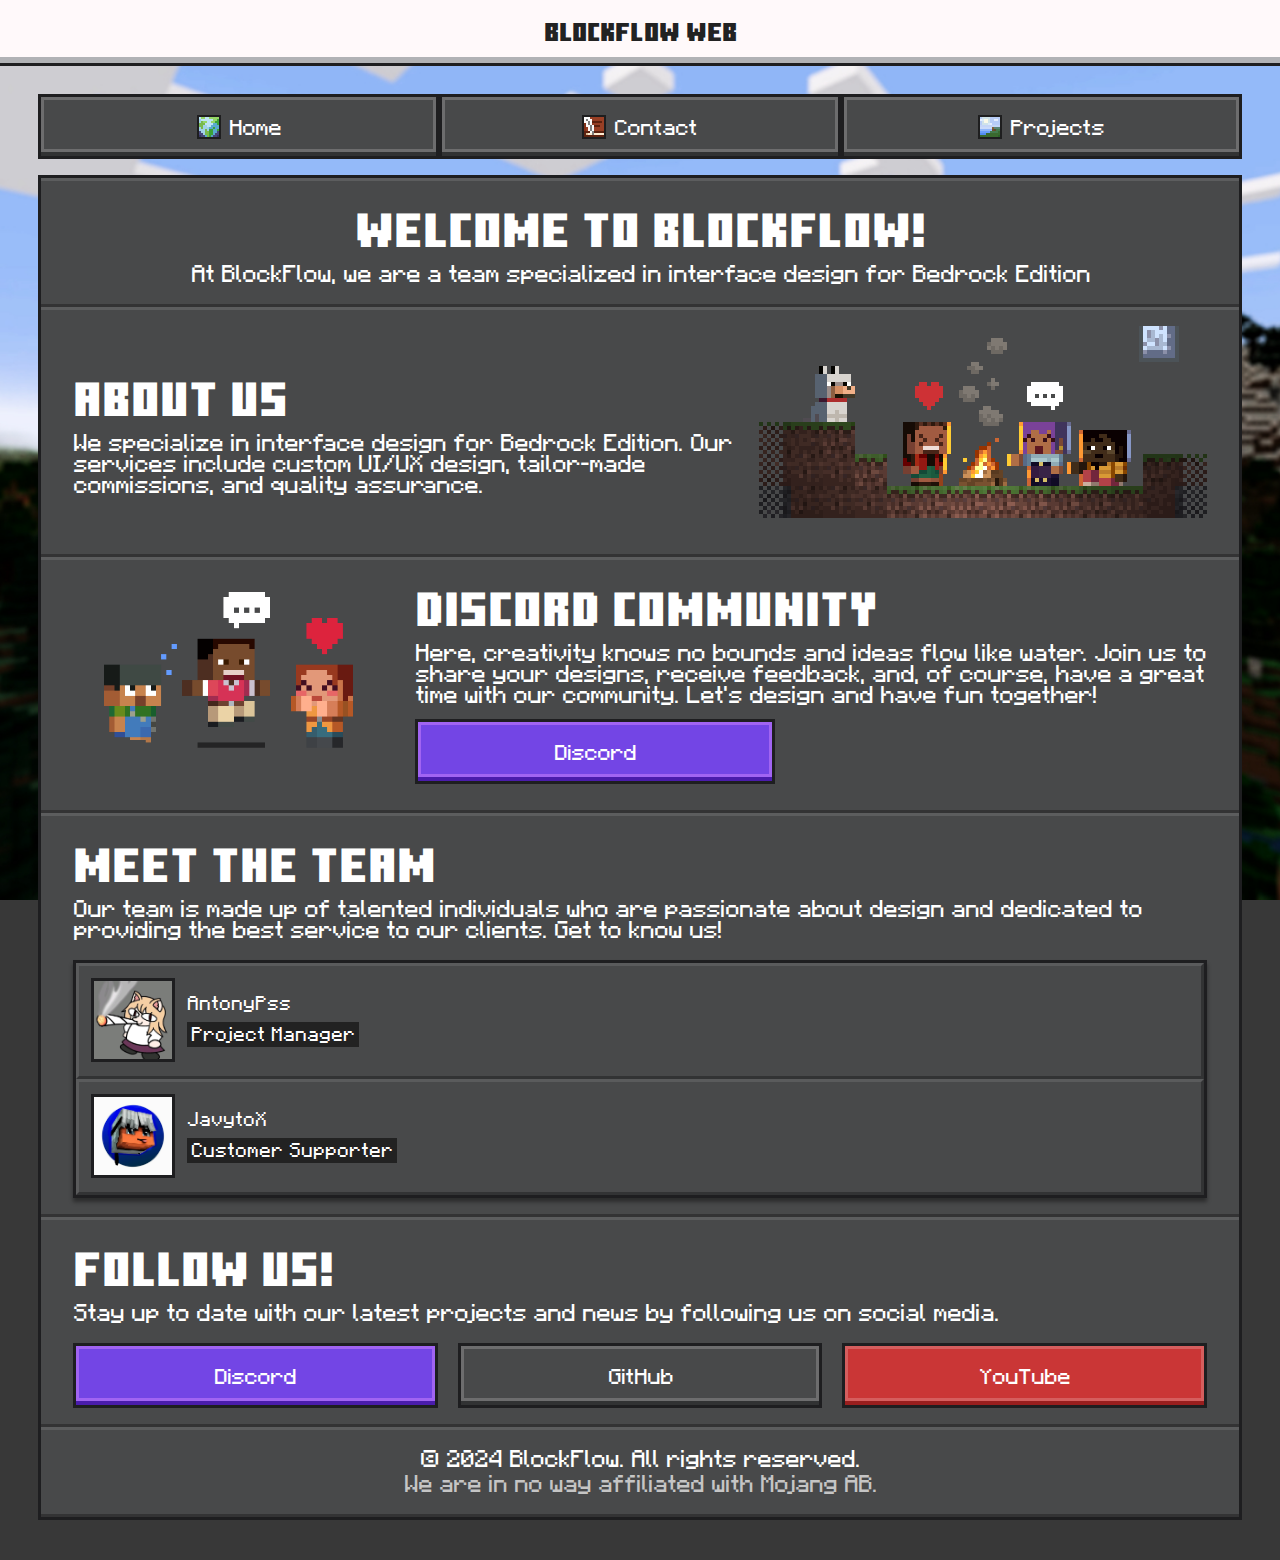
<file: index.html>
<!DOCTYPE html>
<html lang="en">
    <head>
        <meta charset="UTF-8">
        <meta name="viewport" content="width=device-width, initial-scale=1.0">

        <meta name="description" content="AntonyPss Web is a team of experienced developers specializing in creating custom JSON files for Minecraft Bedrock Edition. Our mission is to enhance gameplay and provide unique experiences for players.">
        <meta name="keywords" content="AntonyPss, Minecraft Bedrock, UI/UX, JSON, Custom, Blocks, Items, Entities, Behaviors">
        <meta name="autor" content="AntonyPss">

        <title>BlockFlow - Main</title>

        <link rel="stylesheet" href="css/main.css">
        <link rel="icon" type="icon/x-image" href="assets/icons/favicon.png">
    </head>
    <body class="background-image">
        <header>
            <h1>BlockFlow Web</h1>
            <div class="dark-border"></div>
        </header>

        <main>
            <nav class="header-nav">
                <a href="index.html">
                    <button class="dark-button">
                        <img src="assets/icons/world.png" alt="Home">
                        <span>Home</span>
                    </button>
                </a>
                <a href="html/contact.html">
                    <button class="dark-button">
                        <img src="assets/icons/book.png" alt="Contact">
                        <span>Contact</span>
                    </button>
                </a>
                <a href="html/about.html">
                    <button class="dark-button">
                        <img src="assets/icons/world-preview.png" alt="Projects">
                        <span>Projects</span>
                    </button>
                </a>
            </nav>

            <div class="main-content">
                <div class="divider-panel" style="text-align: center;">
                    <h2>Welcome to BlockFlow!</h2>
                    <p>At BlockFlow, we are a team specialized in interface design for Bedrock Edition</p>
                </div>
    
                <div class="divider-panel header-row">
                    <div class="presentation-panel">
                        <h2>About Us</h2>
                        <p>We specialize in interface design for Bedrock Edition. Our services include custom UI/UX design, tailor-made commissions, and quality assurance.</p>
                    </div>
                    <div class="presentation-image">
                        <img src="assets/images/welcome.png" alt="Welcome">
                    </div>
                </div>
    
                <div class="divider-panel header-row">
                    <div class="presentation-image">
                        <img src="assets/images/community.png" alt="Community">
                    </div>
                    <div class="presentation-panel">
                        <h2>Discord Community</h2>
                        <p>Here, creativity knows no bounds and ideas flow like water. Join us to share your designs, receive feedback, and, of course, have a great time with our community. Let's design and have fun together!</p>
                        <button class="purple-button">Discord</button>
                    </div>
                </div>
    
                <div class="divider-panel">
                    <div class="presentation-panel">
                        <h2>Meet The Team</h2>
                        <p>Our team is made up of talented individuals who are passionate about design and dedicated to providing the best service to our clients. Get to know us!</p>
                        
                        <div class="team-grid">
                            <div class="team-grid-item">
                                <div class="team-grid-header">
                                    <div class="team-grid-content">
                                        <div class="team-user">
                                            <img src="assets/images/AntonyPss.jpg" alt="AntonyPss">
                                        </div>
                                        <div class="team-info">
                                            <p id="userName">AntonyPss</p>
                                            <p id="userTag">Project Manager</p>
                                        </div>
                                    </div>
                                </div>
    
                                <div class="team-grid-header">
                                    <div class="team-grid-content">
                                        <div class="team-user">
                                            <img src="assets/images/Javytox.jpg" alt="JavytoX">
                                        </div>
                                        <div class="team-info">
                                            <p id="userName">JavytoX</p>
                                            <p id="userTag">Customer Supporter</p>
                                        </div>
                                    </div>
                                </div>
                            </div>
                        </div>
                    </div>
                </div>
    
                <div class="divider-panel">
                    <h2>Follow Us!</h2>
                    <p>Stay up to date with our latest projects and news by following us on social media.</p>
                    <div class="social-media-grid">
                        <a href="#">
                            <button class="purple-button">Discord</button>
                        </a>
                        <a href="#">
                            <button class="dark-button">GitHub</button>
                        </a>
                        <a href="#">
                            <button class="red-button">YouTube</button>
                        </a>
                    </div>
                </div>
    
                <footer class="divider-panel">
                    <p>&copy; 2024 BlockFlow. All rights reserved.</p>
                    <p id="paragraphGrey">We are in no way affiliated with Mojang AB.</p>
                </footer>
            </div>
        </main>

        <div class="bottom-padding"></div>

        <script src="js/main.js"></script>
    </body>
</html>
</file>
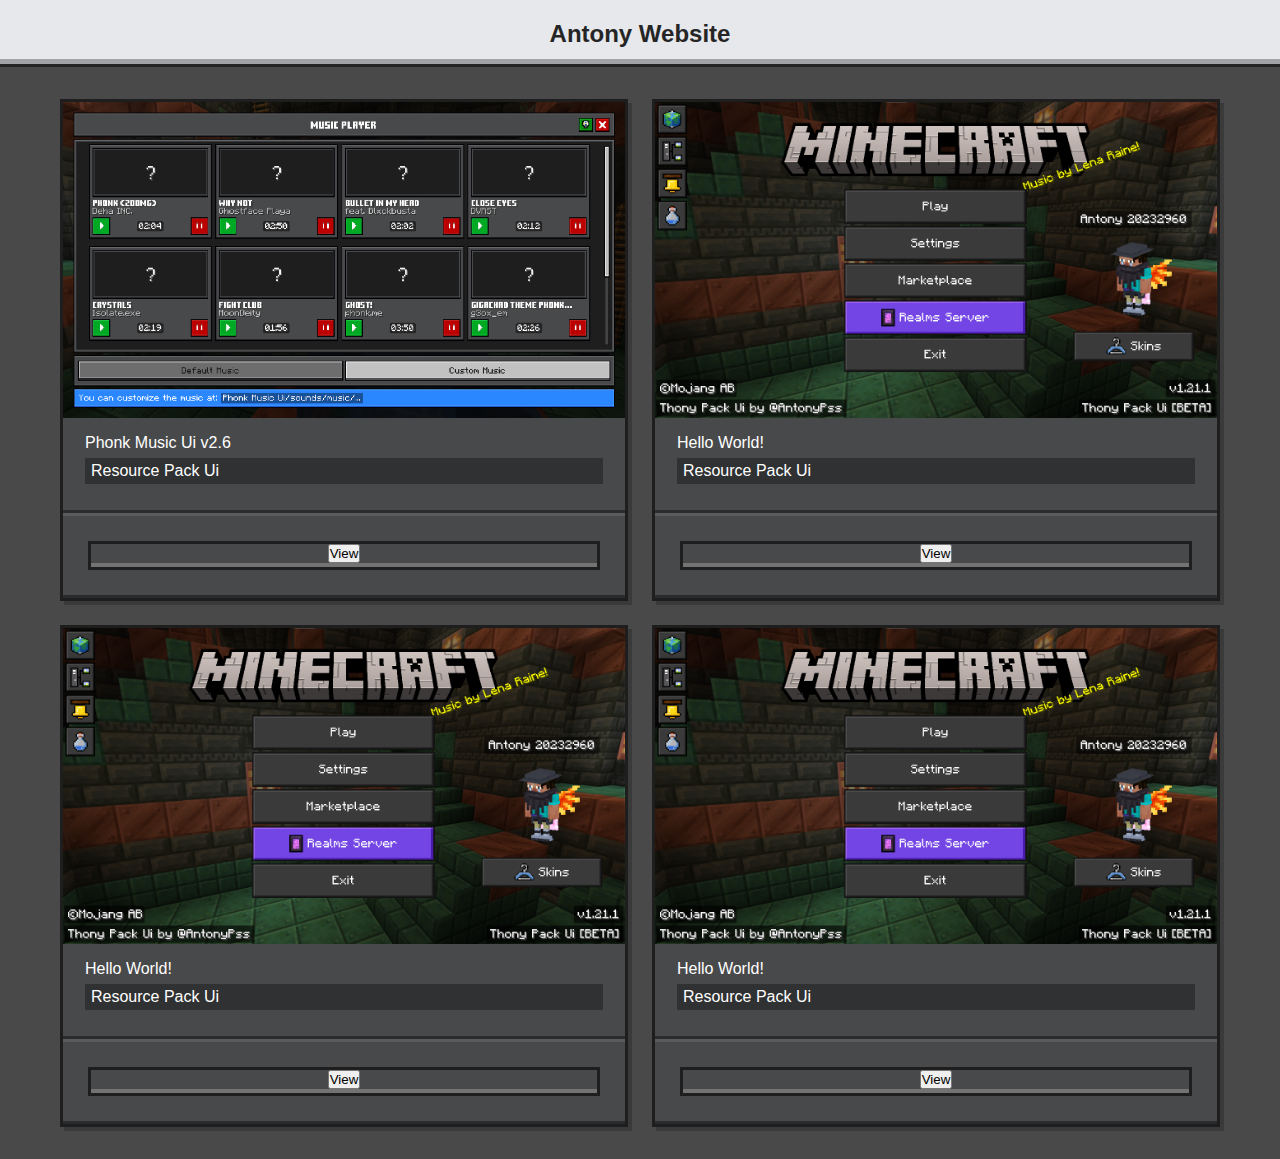
<file: content/main-projects.html>
<!DOCTYPE html>
<html lang="en">
<head>
    <meta charset="UTF-8">
    <meta name="viewport" content="width=device-width, initial-scale=1.0">
    <title>Antony Projects</title>
    <link rel="stylesheet" href="styles/main-styles.css">
    <link rel="stylesheet" href="styles/projects-styles.css">
    <link rel="icon" href="content/imgs/web_icon.png" type="image/x-icon">
</head>
<body>
  <div id="navigation-bar-color">
    <div class="navigation-bar">
      <h1>Antony Website</h1>
    </div>
  </div>
  <div class="grid-container">
    <div class="card-container-view">
      <div class="small-card-divider">
        <img class="card-img-header" src="imgs/gui/music-ui.png" alt="Game Menu">
        <div class="small-card-header-title">
          <h class="card-title">Phonk Music Ui v2.6</h>
          <div class="small-card-header-description">Resource Pack Ui</div>
        </div>
      </div>
      <div class="card-content">
        <div class="card-content-button" style="border-bottom: 4px solid #737374;">
          <button class="white-button">View</button>
        </div>
      </div>
    </div>
    <div class="card-container-view">
      <div class="small-card-divider">
        <img class="card-img-header" src="imgs/gui/screenshot-1.png" alt="Game Menu">
        <div class="small-card-header-title">
          <h class="card-title">Hello World!</h>
          <div class="small-card-header-description">Resource Pack Ui</div>
        </div>
      </div>
      <div class="card-content">
        <div class="card-content-button" style="border-bottom: 4px solid #737374;">
          <button class="white-button">View</button>
        </div>
      </div>
    </div>
    <div class="card-container-view">
      <div class="small-card-divider">
        <img class="card-img-header" src="imgs/gui/screenshot-1.png" alt="Game Menu">
        <div class="small-card-header-title">
          <h class="card-title">Hello World!</h>
          <div class="small-card-header-description">Resource Pack Ui</div>
        </div>
      </div>
      <div class="card-content">
        <div class="card-content-button" style="border-bottom: 4px solid #737374;">
          <button class="white-button">View</button>
        </div>
      </div>
    </div>
    <div class="card-container-view">
      <div class="small-card-divider">
        <img class="card-img-header" src="imgs/gui/screenshot-1.png" alt="Game Menu">
        <div class="small-card-header-title">
          <h class="card-title">Hello World!</h>
          <div class="small-card-header-description">Resource Pack Ui</div>
        </div>
      </div>
      <div class="card-content">
        <div class="card-content-button" style="border-bottom: 4px solid #737374;">
          <button class="white-button">View</button>
        </div>
      </div>
    </div>
  </div>
</body>
</html>
</file>
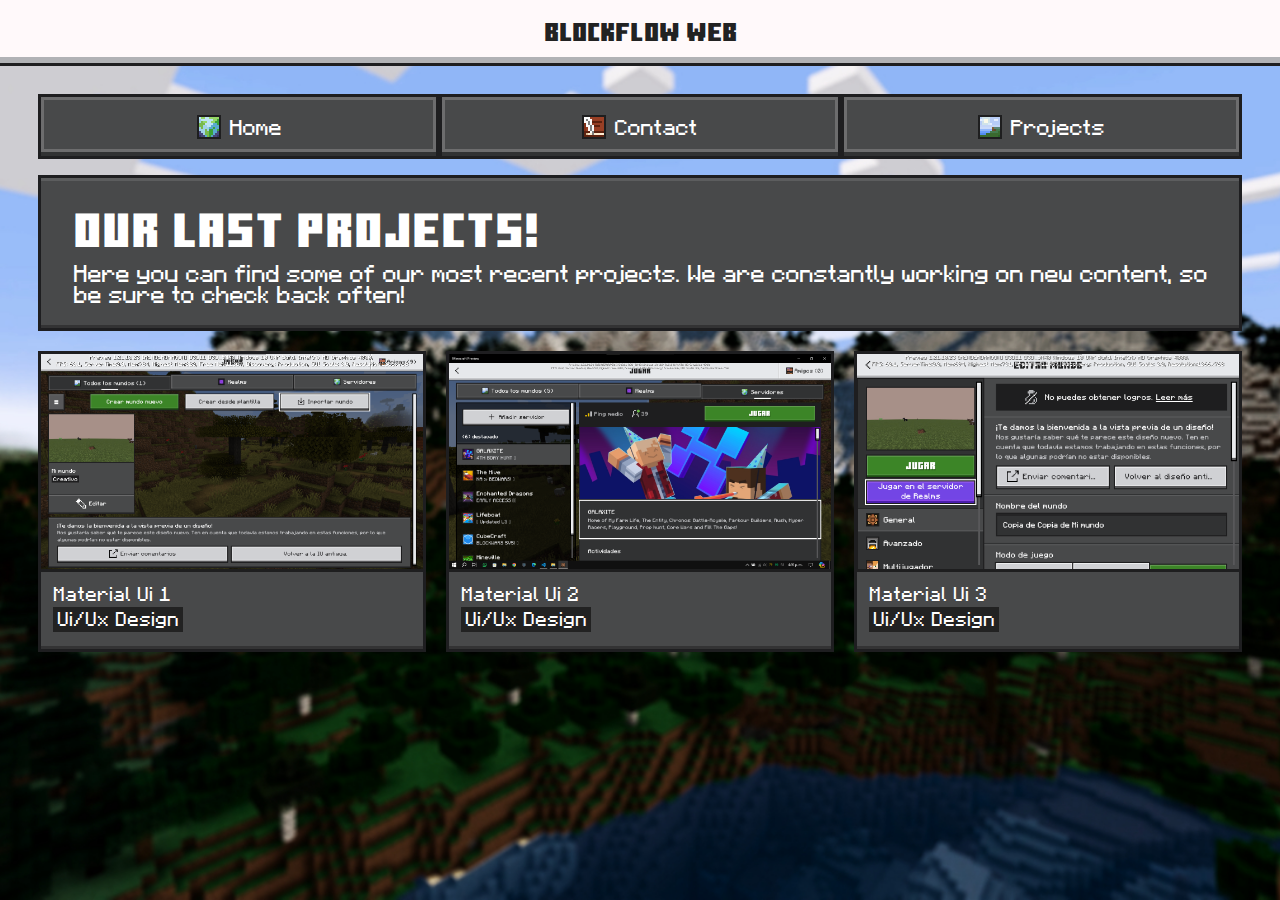
<file: html/about.html>
<!DOCTYPE html>
<html lang="en">
    <head>
        <meta charset="UTF-8">
        <meta name="viewport" content="width=device-width, initial-scale=1.0">

        <meta name="description" content="AntonyPss Web is a team of experienced developers specializing in creating custom JSON files for Minecraft Bedrock Edition. Our mission is to enhance gameplay and provide unique experiences for players.">
        <meta name="keywords" content="AntonyPss, Minecraft Bedrock, UI/UX, JSON, Custom, Blocks, Items, Entities, Behaviors">
        <meta name="autor" content="AntonyPss">

        <title>BlockFlow - About</title>

        <link rel="stylesheet" href="../css/main.css">
        <link rel="icon" type="icon/x-image" href="../assets/icons/favicon.png">
    </head>
    <body class="background-image">
        <header>
            <h1>BlockFlow Web</h1>
            <div class="dark-border"></div>
        </header>

        <main>
            <nav class="header-nav">
                <a href="../index.html">
                    <button class="dark-button">
                        <img src="../assets/icons/world.png" alt="Home">
                        <span>Home</span>
                    </button>
                </a>
                <a href="contact.html">
                    <button class="dark-button">
                        <img src="../assets/icons/book.png" alt="Contact">
                        <span>Contact</span>
                    </button>
                </a>
                <a href="about.html">
                    <button class="dark-button">
                        <img src="../assets/icons/world-preview.png" alt="Projects">
                        <span>Projects</span>
                    </button>
                </a>
            </nav>

            <div class="main-content">
                <div class="divider-panel">
                    <h2>Our Last Projects!</h2>
                    <p>Here you can find some of our most recent projects. We are constantly working on new content, so be sure to check back often!</p>
                </div>
            </div>
        </main>

        <section class="preview-grid">
            <div class="preview-grid-item">
                <img src="../assets/images/project-name-1.png" alt="Project 1">
                <div class="divider-panel">
                    <p id="previewTitle">Material Ui 1</p>
                    <p id="previewMessage">Ui/Ux Design</p>
                </div>
            </div>

            <div class="preview-grid-item">
                <img src="../assets/images/project-name-2.png" alt="Project 2">
                <div class="divider-panel">
                    <p id="previewTitle">Material Ui 2</p>
                    <p id="previewMessage">Ui/Ux Design</p>
                </div>
            </div>

            <div class="preview-grid-item">
                <img src="../assets/images/project-name-3.png" alt="Project 3">
                <div class="divider-panel">
                    <p id="previewTitle">Material Ui 3</p>
                    <p id="previewMessage">Ui/Ux Design</p>
                </div>
            </div>
        </section>

        <div class="bottom-padding"></div>
    </body>
</html>
</file>
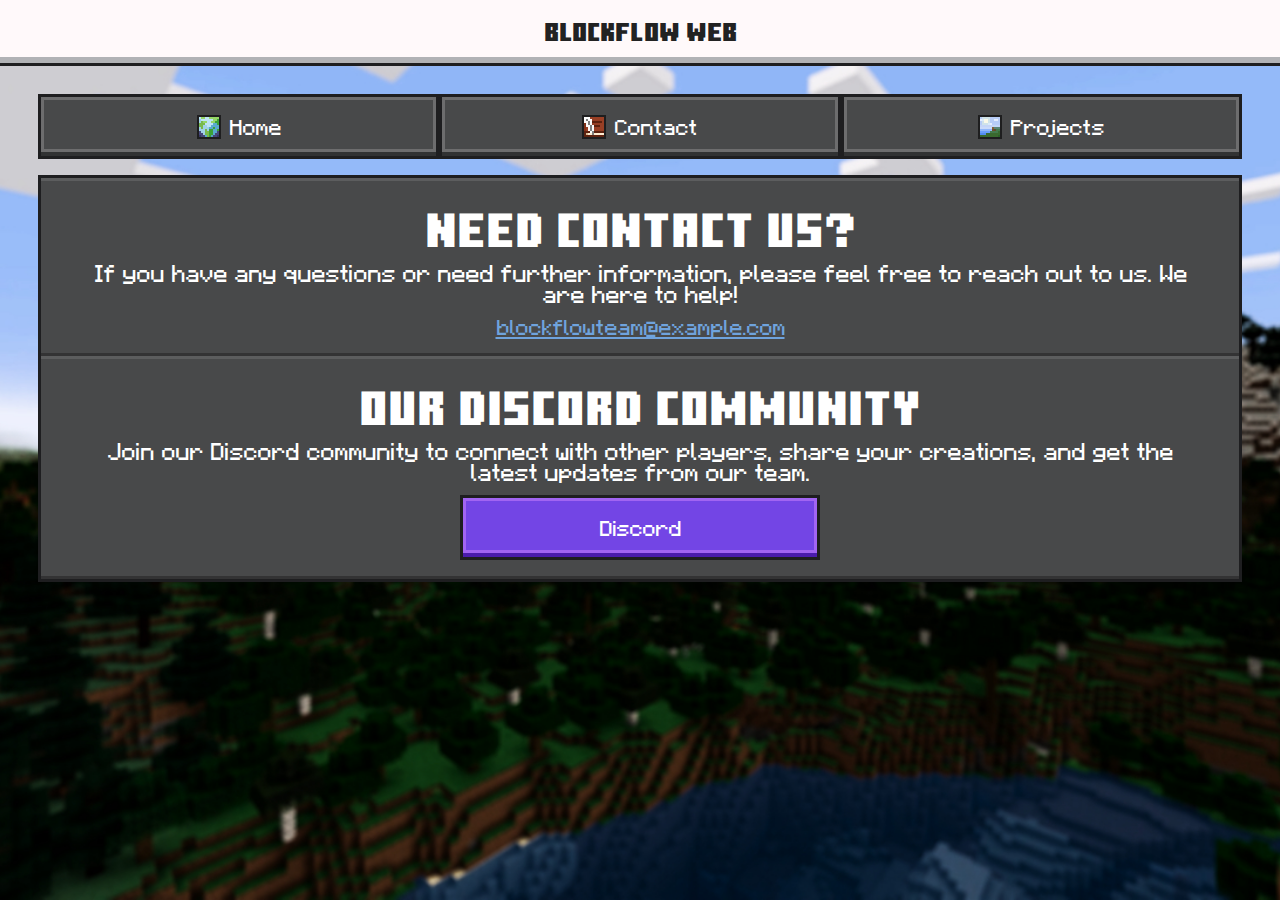
<file: html/contact.html>
<!DOCTYPE html>
<html lang="en">
    <head>
        <meta charset="UTF-8">
        <meta name="viewport" content="width=device-width, initial-scale=1.0">

        <meta name="description" content="AntonyPss Web is a team of experienced developers specializing in creating custom JSON files for Minecraft Bedrock Edition. Our mission is to enhance gameplay and provide unique experiences for players.">
        <meta name="keywords" content="AntonyPss, Minecraft Bedrock, UI/UX, JSON, Custom, Blocks, Items, Entities, Behaviors">
        <meta name="autor" content="AntonyPss">

        <title>BlockFlow - Contact</title>

        <link rel="stylesheet" href="../css/main.css">
        <link rel="icon" type="icon/x-image" href="../assets/icons/favicon.png">
    </head>
    <body class="background-image">
        <header>
            <h1>BlockFlow Web</h1>
            <div class="dark-border"></div>
        </header>
    </body>

    <main>
        <nav class="header-nav">
            <a href="../index.html">
                <button class="dark-button">
                    <img src="../assets/icons/world.png" alt="Home">
                    <span>Home</span>
                </button>
            </a>
            <a href="contact.html">
                <button class="dark-button">
                    <img src="../assets/icons/book.png" alt="Contact">
                    <span>Contact</span>
                </button>
            </a>
            <a href="about.html">
                <button class="dark-button">
                    <img src="../assets/icons/world-preview.png" alt="Projects">
                    <span>Projects</span>
                </button>
            </a>
        </nav>

        <div class="main-content" style="text-align: center;">
            <div class="divider-panel">
                <h2>Need contact us?</h2>
                <p>If you have any questions or need further information, please feel free to reach out to us. We are here to help!</p>
                <div style="margin-top: 12px;">
                    <a href="mailto:blockflowteam@example.com" style="font-size: 1.4rem; color: rgb(111, 163, 221);">blockflowteam@example.com</a>
                </div>
            </div>

            <div class="divider-panel">
                <h2>Our Discord Community</h2>
                <p>Join our Discord community to connect with other players, share your creations, and get the latest updates from our team.</p>
                <div style="margin-top: 12px;">
                    <a href="#">
                        <button class="purple-button" style="width: 360px; max-width: 100%;">Discord</button>
                    </a>
                </div>
            </div>
        </div>
    </main>

    <div class="bottom-padding"></div>
</html>
</file>
<file: css/main.css>
body {
    background-color: rgb(56, 56, 56);
    font-family: 'MinecraftSeven', sans-serif;
    color: #fff;
    word-wrap: break-word;
}

body, html {
    margin: 0;
    padding: 0;
    height: 100%;
}

header, main {
    position: relative;
    z-index: 4;
}

* {
    padding: 0;
    margin: 0;
    box-sizing: border-box;
}

.main-content {
    border: 3px solid rgb(30, 30, 32);
}

header {
    display: flex;
    position: fixed;
    background-color: rgb(256, 249, 250);
    border-bottom: 3px solid rgb(30, 30, 32);
    align-items: center;
    justify-content: center;
    top: 0;
    margin: 0;
    padding: 16px;
    box-sizing: border-box;
    z-index: 1000;
    width: 100%;
}

header h1 {
    font-family: 'MinecraftTen', sans-serif;
    font-size: 1.6rem;
    color: #222;
}

main {
    margin: 2.5cm 1cm 0 1cm;
}

/** Header Navigation */

.header-nav {
    display: grid;
    grid-template-columns: repeat(auto-fill, minmax(33%, 1fr));
    justify-content: center;
    margin: 0 0 16px 0;
}

.header-nav a {
    text-decoration: none;
}

.header-nav button {
    display: flex;
    justify-content: center;
    align-items: center;
    width: 100%;
}

.header-nav button img {
    width: 24px;
    height: 24px;
    margin: 0 8px 0 0;
}

.header-row {
    display: flex;
    flex-direction: row;
    justify-content: space-between;
    align-items: center;
    gap: 10px;
}

/** Presentation Panel */

.presentation-panel {
    width: auto;
}

.presentation-panel button {
    margin: 10px 0;
    width: 360px;
    max-width: 100%;
}

.presentation-image {
    display: flex;
    justify-content: center;
    align-items: center;
    margin: 0 0 20px 0;
}

.presentation-image img {
    width: 448;
    height: 192px;
}

/** Presentation Navigation */

.preview-grid {
    display: grid;
    grid-template-columns: repeat(auto-fill, minmax(360px, 1fr));
    grid-gap: 20px;
    box-sizing: border-box;
    margin: 20px 1cm 0 1cm;
}

.preview-grid-item {
    position: relative; /* Agregar esta línea */
    background-color: rgb(49, 50, 51);
    border: 3px solid rgb(30, 30, 32);
    overflow: hidden;
    box-sizing: border-box;
    transition: transform 0.4s ease, box-shadow 0.4s ease; /* Agregar esta línea */
}

.preview-grid-item img {
    display: block;
    border-bottom: 3px solid rgb(30, 30, 31);
    object-fit: cover;
    width: 100%;
    height: auto;
}

.preview-grid-item .divider-panel {
    border-top: none;
    padding: 12px 0 14px 12px;
}

.preview-grid-item .divider-panel #previewTitle {
    font-size: 1.2rem;
}

.preview-grid-item .divider-panel #previewMessage {
    display: inline-block;
    background-color: #222;
    font-size: 1.2rem;
    padding: 4px;
    margin: 0;
}

.preview-grid-item:hover {
    transform: translate(-2px, -2px) scale(1.02) rotate(2deg);
    box-shadow: 0 4px 4px rgba(0, 0, 0, 0.4);
}

.preview-grid-item:active {
    transform: translate(0, 0) scale(1) rotate(0deg);
}

/* Team Grid */

.team-grid {
    display: grid;
    grid-template-columns: repeat(auto-fill, minmax(100%, 1fr));
    grid-gap: 20px;
    box-sizing: border-box;
    margin: 20px 0 0 0;
    box-shadow: 0 4px 4px rgba(0, 0, 0, 0.4);
}

.team-grid-item {
    background-color: rgb(49, 50, 51);
    border: 3px solid rgb(30, 30, 32);
    overflow: hidden;
    box-sizing: border-box;
}

.team-grid-header {
    display: flex;
    justify-content: flex-end;
    align-items: center;
}

.team-grid-content {
    display: flex;
    background-color: #48494A;
    border-top: 3px solid #5A5B5C;
    border-left: 3px solid #5A5B5C;
    border-right: 3px solid #323334;
    border-bottom: 3px solid #323334;
    padding: 12px;
    width: 100%;
}

.team-user img {
    border: 3px solid rgb(30, 30, 32);
    width: 84px;
    height: 84px;
}

.team-info {
    display: flex;
    flex-direction: column;
    justify-content: center;
    gap: 10px;
    margin: 0 0 0 12px;
}

.team-info #userTag {
    display: inline-block;
    background-color: #222;
    font-size: 1.2rem;
    padding: 4px;
    margin: 0;
}

.team-info #userName, #userTag {
    font-size: 1.2rem;
    margin: 0;
}

.team-button {
    position: absolute;
    display: flex;
    justify-content: center;
    align-items: center;
    border-top: 3px solid #5A5B5C;
    border-left: 3px solid #323234;
    border-right: 3px solid #323334;
    border-bottom: 3px solid #323334;
    width: 116px;
    height: 116px;
}

.team-button a {
    border-left: 3px solid #5A5B5C;
    text-decoration: none;
    width: 116px;
    height: 116px;
}

.team-button img {
    position: relative;
    width: 84px;
    height: 84px;
}

/* Social Media */

.social-media-grid {
    display: grid;
    grid-template-columns: repeat(auto-fill, minmax(32%, 1fr));
    grid-gap: 20px;
    box-sizing: border-box;
    margin: 20px 0 0 0;
}

.social-media-grid button {
    width: 100%;
}

/* Footer */

footer {
    text-align: center;
}

/* White Button */

.normal-button {
    background-color: rgb(88, 88, 90);
    border: 3px solid rgb(30, 30, 32);
    color: #222;
}

.normal-button:hover::before {
    background-color: rgb(162, 162, 162);
    border-color: rgb(241, 242, 244)
}

.normal-button::before {
    border: 3px solid rgb(236, 237, 239); 
    background-color: rgb(198, 198, 198); 
}

/* Dark Button */

.dark-button {
    background-color: rgb(49, 50, 51);
    border: 3px solid rgb(30, 30, 32);
    color: #fff;
}

.dark-button:hover::before {
    border-color: rgb(150, 150, 151);
    background-color: rgb(67, 68, 68);
}

.dark-button::before {
    border: 3px solid rgb(109, 109, 110); 
    background-color: rgb(72, 73, 74); 
}

/* Purple Button */

.purple-button {
    background-color: #4A1CAC;
    border: 3px solid rgb(30, 30, 32);
    color: #fff;
}

.purple-button:hover::before {
    border-color: #b175ff;
    background-color: #7e50f4;
}

.purple-button::before {
    border: 3px solid #A164F2; 
    background-color: #7345E5; 
}

/* Red Button */

.red-button {
    background-color: #991E1E;
    border: 3px solid rgb(30, 30, 32);
    color: #fff;
}

.red-button:hover::before {
    border-color: #D55E5E;
    background-color: #CA3636;
}

.red-button::before {
    border: 3px solid #D55E5E; 
    background-color: #CA3636; 
}

/* Common Button */

button {
    position: relative;
    text-align: center;
    font-family: 'MinecraftSeven', sans-serif;
    font-weight: 200;
    font-size: 1.4rem;
    padding: 0 10px;
    z-index: 4;
    overflow: hidden;
    cursor: pointer;
    min-height: 65px;
    transition: bottom 0.2s ease;
}

button::before {
    content: '';
    position: absolute;
    top: 0;
    left: 0;
    right: 0;
    bottom: 4px;
    z-index: -1;
    transition: bottom 0.2s ease;
}

button:active::before {
    bottom: 0;
}

/* Common */

.bottom-padding {
    padding: 20px;
}

.dark-border {
    position: absolute;
    background-color: rgb(177, 178, 181);
    left: 0;
    right: 0;
    bottom: 0;
    height: 6px;
}

.divider-panel {
    background-color: rgb(72, 73, 74);
    border-bottom: 3px solid rgb(51, 51, 52);
    border-top: 3px solid rgb(92, 93, 94);
    padding: 1rem 2rem;
}

.divider-panel h2 {
    font-family: 'MinecraftTen', sans-serif;
    font-size: 3rem;
    margin: 2px 0 4px 0;
}

.divider-panel p {
    font-family: 'MinecraftSeven', sans-serif;
    font-size: 1.5rem;
    margin: 2px 0 4px 0;
}

.divider-panel ul {
    list-style-type: none;
    font-family: 'MinecraftSeven', sans-serif;
    font-size: 1.5rem;
    margin: 2px 0 4px 0;
}

.divider-panel ul li {
    margin: 0 0 8px 0;
}

#paragraphGrey {
    color: rgb(197, 197, 197);
}

.background-image {
    position: absolute;
    background-image: url('../assets/images/background_overlay.jpeg');
    background-size: cover;
    background-position: center;
    background-attachment: fixed;
    background-repeat: no-repeat;
    top: 0;
    left: 0;
    z-index: -2;
    width: 100%;
    height: 100%;
}


@font-face {
    font-family: 'MinecraftSeven';
    src: url('../assets/fonts/MinecraftSeven.ttf') format('truetype');
    font-display: swap;
    font-weight: 200;
    font-style: normal;
}

@font-face {
    font-family: 'MinecraftTen';
    src: url('../assets/fonts/MinecraftTen.otf') format('opentype');
    font-display: swap;
    font-weight: 700;
    font-style: normal;
}

@media screen and (max-width: 760px) {
    main {
        margin: 2.2cm 0.4cm 0 0.4cm;
    }

    .presentation-panel {
        font-size: 2rem;
    }

    .presentation-image img {
        width: 100%;
        height: auto;
    }

    .presentation-nav button {
        width: 100%;
    }

    .header-row {
        flex-direction: column;
        text-align: center;
    }

    #userTag {
        text-align: center;
    }

    .social-media-grid {
        grid-template-columns: repeat(auto-fill, minmax(100%, 1fr));
    }

    .divider-panel h2 {
        font-size: 1.4rem;
    }

    .divider-panel p {
        font-size: 1.2rem;
    }

    .divider-panel ul {
        font-size: 1.2rem;
    }

    button {
        font-size: 1.2rem;
        min-height: 55px;
    }

    .bottom-padding {
        padding: 10px;
    }
}
</file>
<file: content/styles/main-styles.css>
body {
    background-color: rgb(72, 73, 74);
    text-rendering: optimizeLegibility;
}

a {
    text-decoration: none;
    color: #fff;
}

.card-container {
    align-items: stretch;
    border: 3px solid #1e1e1f;
    width: 512px;
    max-width: 548px;
    margin: auto;
    margin-top: 24px;
    box-shadow: 4px 4px rgba(0, 0, 0, 0.2);
}

.card-container:hover {
    border: 3px solid #121213;
    transform: translate(-2px, -2px);
}

.card-header {
    background-color: #4949494b;
    border: 3px solid #5a5b5c;
    border-color: #707071 #5a5b5c #5a5b5c #707071;
    color: #fff;
    text-align: center;
    font-family: 'MinecraftRegular', sans-serif;
    font-size: 16px;
    padding: 14px;
}

.card-divider {
    background-color: rgb(49, 50, 51);
    color: #fff;
    font-family: 'Noto Sans', sans-serif;
    font-size: 16px;
    padding: 24px;
    padding-top: 16px;
}

.card-welcome-header {
    text-align: center;
    padding: 24px;
}

.card-content {
    background-color: #48494a;
    border-top: 3px solid #5a5b5c;
    border-bottom: 3px solid #2a2b2c;
    padding: 20px;
}

.card-content-button {
    display: block;
    text-align: center;
    border-bottom: 4px solid #265c16;
    outline: 3px solid #1e1e1f;
    margin: 8px;
}

.common-button {
    display: block;
    color: #fff;
    text-rendering: optimizeLegibility;
    text-align: center;
    font-family: 'MinecraftRegular', sans-serif;
    font-weight: 400;
    font-size: 16px;
    width: 100%;
    padding: 10px;
}

.grey-button {
    background-color: #6363634b;
    border: 3px solid #747574;
    border-color: #747574 #575757 #575757 #747574;
}

.grey-button:hover {
    background-color: #59585b;
    border-width: 3px;
    border-color: #78797a;
}

.grey-button:active {
    background-color: #313332;
    border-color: #5b5a5c;
}

.purple-button {
    background-color: #7245e4;
    border: 3px solid #a165f3;
    border-color: #a96cff #8e54de #8e54de #a96cff;
}

.purple-button:hover {
    background-color: #8556f9;
    border-width: 3px;
    border-color: #ab6cfc;
}

.purple-button:active {
    background-color: #5c2dc6;
    border-color: #9657e2;
}

.red-button {
    background-color: #ca3636;
    border: 3px solid #db5e5c;
    border-color: #db5e5c #e24343 #e24343 #db5e5c;
}

.red-button:hover {
    background-color: #d83333;
    border-width: 3px;
    border-color: #e95a5a;
}

.red-button:active {
    background-color: #c12c2d;
    border-color: #cd5656;
}

.green-button {
    background-color: #3c8426;
    border: 3px solid #629c52;
    border-color: #629c52 #538845 #538845 #629c52;
}

.green-button:hover {
    background-color: #52a535;
    border-width: 3px;
    border-color: #75b75d;
}

.green-button:active {
    background-color: #2a651d;
    border-color: #548249;
}

@media screen and (max-width: 764px) {
    .card-container {
        width: 90%;
        margin: 12px auto;
    }
}

@font-face {
    font-family: 'MinecraftRegular';
    font-display: swap;
    src: url('https://raw.githubusercontent.com/AntonyPss/antony.github.io/main/content/fonts/MojanglesRegular.ttf') format('truetype');
    font-weight: 400;
    font-style: normal;
}
</file>
<file: content/styles/projects-styles.css>
body {
    background-color: rgb(73, 73, 73);
}

* {
    margin: 0;
    padding: 0;
    box-sizing: border-box;
}

.navigation-bar {
    width: 100%;
    height: 64px;
    background-color: #e6e8eb;
    border-bottom: 5px solid #a1a2a5;
    padding: 20px;
}

#navigation-bar-color {
    text-align: center;
    border-bottom: 3px solid #242424;
}

.navigation-bar h1 {
    font-size: 24px;
    color: #252525;
    font-family: 'MinecraftRegular', sans-serif;
}

.navigation-bar a {
    font-size: 16px;
    margin-left: 10px;
}

.card-img-header {
    width: 100%;
    height: auto;
    object-fit: cover;
}

.grid-container {
    display: grid;
    grid-template-columns: repeat(2, 1fr);
    grid-gap: 24px;
    max-width: 1200px;
    margin: 12px auto;
    padding: 20px;
    justify-content: center;
}

.card-container-view {
    display: flex;
    flex-direction: column;
    background-color: #48494a;
    border: 3px solid #1e1e1f;
    align-items: stretch;
    box-shadow: 4px 4px rgba(0, 0, 0, 0.2);
    min-width: 45%;
    max-width: 600px;
    margin: 0 auto;
}

.card-container-view:hover {
    transform: translate(-2px, -2px);
}

.small-card-divider {
    background-color: #48494a;
    border-bottom: 3px solid #2a2b2c;
    color: #fff;
    font-family: 'MinecraftRegular', sans-serif;
    font-size: 16px;
    -webkit-font-smoothing: none;
    -moz-osx-font-smoothing: auto;
    text-rendering: optimizeSpeed;
    height: 100%;
}

.card-title {
    padding-bottom: 6px;
}

.small-card-header-title {
    display: flex;
    flex-direction: column;
    padding-left: 22px;
    padding-top: 12px;
    padding-right: 22px;
    padding-bottom: 16px;
}

.small-card-header-description {
    text-align: left;
    background-color: rgba(0, 0, 0, 0.32);
    padding: 4px 6px;
    margin-bottom: 10px;
}

.white-button-view {
    color: #252525;
    background-color: #d1d0d4;
    border: 3px solid #edecee;
    font-family: 'MinecraftRegular', sans-serif;
    font-size: 18px;
    font-weight: 400;
    padding: 10px;
    width: 100%;
    display: block;
}

.white-button-view:hover {
    background-color: #b4b4b4;
    border-width: 3px;
    border-color: #d4d4d4;
}

.white-button-view:active {
    background-color: #8d8d8d;
    border-color: #b6b6b6;
}

.slider-gallery {
    display: none;
    margin-top: 20px;
    background-color: #48494a;
    padding: 20px;
    text-align: center;
}

.image-container img {
    width: 100%;
    max-width: 600px;
    height: auto;
}

#imageSlider {
    width: 80%;
    margin-top: 20px;
}

.close-button {
    display: block;
    margin: 20px auto;
    padding: 10px 20px;
    background-color: #d1d0d4;
    border: 3px solid #edecee;
    font-family: 'MinecraftRegular', sans-serif;
    font-size: 18px;
    cursor: pointer;
}

.close-button:hover {
    background-color: #b4b4b4;
}

@media screen and (max-width: 768px) {
    .grid-container {
        grid-template-columns: 1fr;
    }

    .card-container-view {
        min-width: 100%;
        max-width: 100%;
    }

    .navigation-bar h1 {
        font-size: 20px;
    }

    .navigation-bar a {
        font-size: 16px;
    }
}

@media screen and (min-width: 769px) and (max-width: 1024px) {
    .grid-container {
        grid-template-columns: repeat(2, 1fr);
    }
}

@media screen and (min-width: 1025px) {
    .grid-container {
        grid-template-columns: repeat(2, 1fr);
    }
}
</file>
